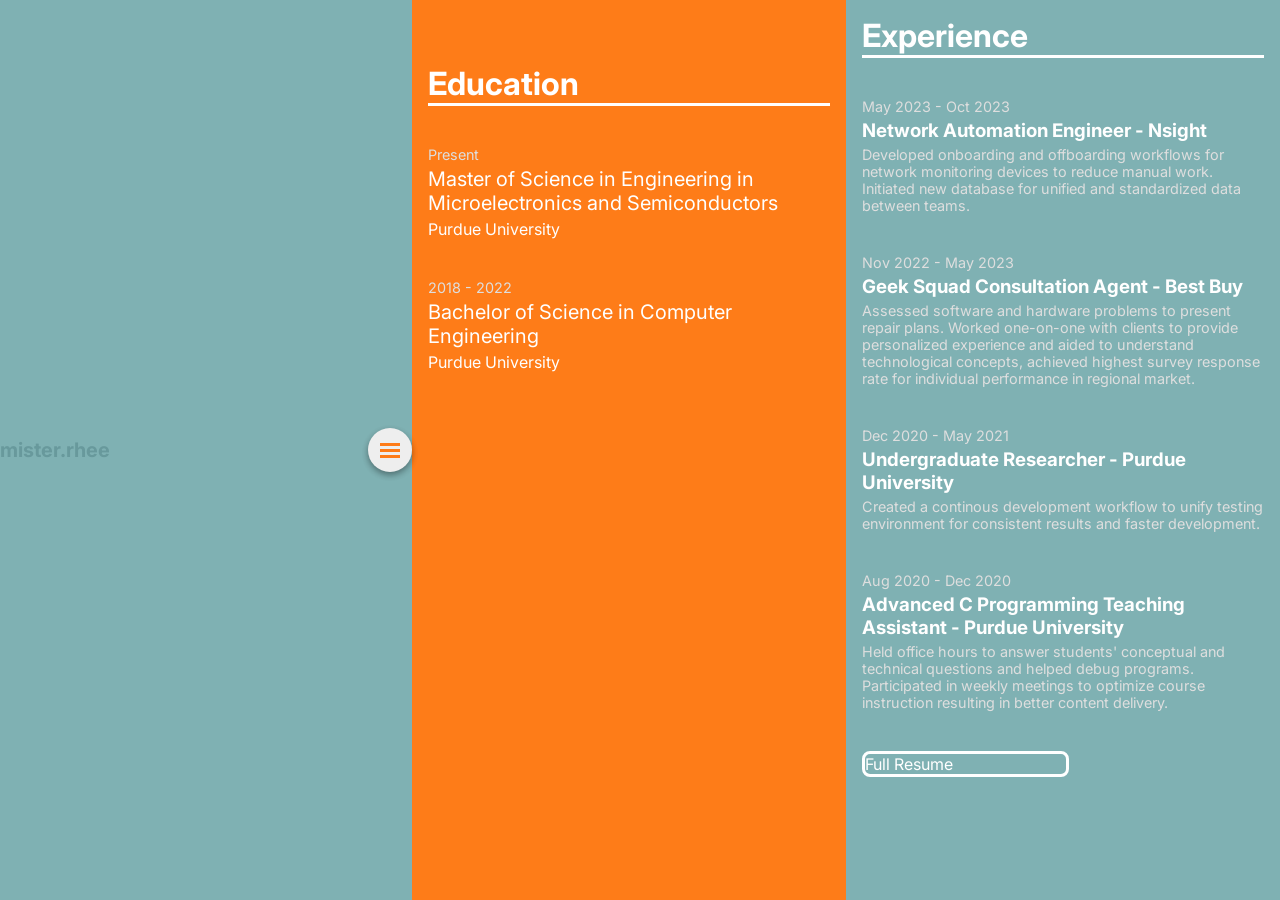
<file: v2/experience.html>
<!DOCTYPE html>
<html lang="en">

<head>
    <meta charset="UTF-8">
    <meta name="viewport" content="width=device-width, initial-scale=1.0">
    <link rel="preconnect" href="https://fonts.googleapis.com">
    <link rel="preconnect" href="https://fonts.gstatic.com" crossorigin>
    <link
        href="https://fonts.googleapis.com/css2?family=Inter:ital,opsz,wght@0,14..32,100..900;1,14..32,100..900&display=swap"
        rel="stylesheet">
    <title>Experience</title>
    <link rel="stylesheet" href="styles.css">
    <link rel="stylesheet" href="experience.css">
    <script src="navigation.js"></script>
</head>

<body>
    <div id="nav-menu" class="overlay">
        <div class="overlay-content">
            <a href="index.html">Home</a>
            <a href="experience.html">Experience</a>
            <a href="projects.html">Projects</a>
            <a href="contact.html">Contact</a>
        </div>
    </div>

    <div class="nav-bar">
        <a href="index.html" id="branding">mister.rhee</a>
        <div id="nav-button-container" class="has-hover shadow-2" onclick="toggleNav(this)">
            <span id="nav-button">
                <div class="line1"></div>
                <div class="line2"></div>
                <div class="line3"></div>
            </span>
        </div>
    </div>

    <div class="fullscreen content-top content-wrapper education">
        <h1>Education</h1>
        <div class="block">
            <p class="subtext">Present</p>
            <p class="normal-text">Master of Science in Engineering in Microelectronics and Semiconductors</p>
            <p>Purdue University</p>
        </div>
        <div class="block">
            <p class="subtext">2018 - 2022</p>
            <p class="normal-text">Bachelor of Science in Computer Engineering</p>
            <p>Purdue University</p>
        </div>
    </div>
    <div class="fullscreen content-wrapper experience">
        <h1>Experience</h1>
        <div class="block">
            <p class="subtext">May 2023 - Oct 2023</p>
            <h3>Network Automation Engineer - Nsight</h3>
            <p class="subtext">Developed onboarding and offboarding workflows for network monitoring
                devices to reduce manual work. Initiated new database for unified and
                standardized data between teams.
            </p>
        </div>
        <div class="block">
            <p class="subtext">Nov 2022 - May 2023</p>
            <h3>Geek Squad Consultation Agent - Best Buy</h3>
            <p class="subtext">Assessed software and hardware problems to present repair plans.
                Worked one-on-one with clients to provide personalized experience
                and aided to understand technological concepts, achieved highest
                survey response rate for individual performance in regional market.
            </p>
        </div>
        <div class="block">
            <p class="subtext">Dec 2020 - May 2021</p>
            <h3>Undergraduate Researcher - Purdue University</h3>
            <p class="subtext">Created a continous development workflow to unify testing
                environment for consistent results and faster development.
            </p>
        </div>
        <div class="block">
            <p class="subtext">Aug 2020 - Dec 2020</p>
            <h3>Advanced C Programming Teaching Assistant - Purdue University</h3>
            <p class="subtext">Held office hours to answer students' conceptual and technical questions and helped debug programs.
                Participated in weekly meetings to optimize course instruction resulting in better content delivery.
            </p>
        </div>

        <a class="button-hollow" href="Richard Rhee Resume.pdf">Full Resume</a>
    </div>
</body>

</html>
</file>
<file: v2/styles.css>
* {
    margin: 0;
    padding: 0;
    font-family: Inter, Arial, Helvetica, sans-serif;
    --margin-xxs: .25rem;
    --margin-xs: .5rem;
    --margin-s: .75rem;
    --margin-m: 1rem;
    --margin-l: 1.25rem;
    --margin-xl: 1.75rem;
    --margin-xxl: 2.5rem;
    --margin-xxxl: 4rem;
}

/* :root {
    --bg-dark: oklch(0.9 0 0);
    --bg: oklch(0.95 0 0);
    --bg-light: oklch(1 0 0);
    --text: oklch(0 0 0);
    --text-muted: oklch(0.5 0 0);
    --accent1: oklch(0.7250 0.0525 200);
    --accent2: oklch(0.7250 0.1850 50);
} */

/* .dark {
    --bg-dark: oklch(0.1 0 0);
    --bg: oklch(0.2 0 0);
    --bg-light: oklch(0.3 0 0);
    --text: oklch(0.95 0 0);
    --text-muted: oklch(0.65 0 0);
} */

:root {
    --bg-dark: oklch(0.9 0 0);
    --bg: oklch(0.95 0 0);
    --bg-light: oklch(1 0 0);
    --text: oklch(1 0 0);
    --text-muted: oklch(0.9 0 0);
    --text-dark: oklch(0 0 0);
    --accent1-dark: oklch(0.6500 0.0525 200);
    --accent1: oklch(0.7250 0.0525 200); /* #7FB1B3 */
    --accent1-light: oklch(0.8500 0.0525 200);
    --accent2-dark: oklch(0.6500 0.1850 50);
    --accent2: oklch(0.7250 0.1850 50); /* #FE7C18 */
    --accent2-light: oklch(0.8500 0.1850 50);
    --accent3-dark: oklch(0.2250 0.0714 48.56);
    --accent3: oklch(0.3087 0.0714 48.56);
    --accent3-light: oklch(0.4250 0.0714 48.56);
}

body {
    display: flex;
    flex-flow: row wrap;
    color: var(--text);
}

a {
    text-decoration: none;
    color: var(--text);
    border-radius: var(--margin-xs);
    transition: color 0.5s;
}

ul {
    list-style-type: none;
}

.overlay {
    height: 100%;
    width: 0;
    position: fixed;
    z-index: 1;
    top: 0;
    left: 0;
    background-color: rgba(0, 0, 0, 0.2);
    backdrop-filter: blur(5px);
    overflow-x: hidden;
    transition: 0.5s;
}

.overlay-content {
    height: 100%;
    display: flex;
    flex-flow: column wrap;
    justify-content: center;
    align-items: center;
    gap: var(--margin-m);
}

.overlay a {
    color: var(--text-dark);
    font-size: 2rem;
}

.block {
    display: flex;
    flex-flow: column wrap;
    gap: var(--margin-xxs);
}

.normal-text {
    font-size: 1.25rem;
    color: var(--text);
}

.subtext {
    font-size: 0.9rem;
    color: var(--text-muted);
}

span#age {
    white-space: nowrap;
}

.fullscreen {
    width: 100vw;
    min-height: 100dvh;
    padding: var(--margin-m);
    box-sizing: border-box;
}

#branding {
    /* position: absolute;
    top: var(--margin-l);
    left: var(--margin-m); */
    font-weight: bold;
    font-size: 1.25rem;
    color: var(--accent2-dark);
}

#nav-button-container {
    /* position: fixed;
    top: var(--margin-s);
    right: var(--margin-s); */
    background-color: var(--bg);
    width: 44px;
    height: 44px;
    border-radius: 50%;
    display: flex;
    flex-flow: column;
    justify-content: center;
    align-items: center;
    z-index: 1;
}

.nav-bar {
    width: 100%;
    display: flex;
    flex-flow: row nowrap;
    justify-content: space-between;
    align-items: center;
}

#nav-button-container:hover {
    box-shadow: none;
}

.line1,
.line2,
.line3 {
    width: 20px;
    height: 3px;
    background-color: var(--accent1);
    margin: 3px 0;
    transition: 0.5s;
}

.change .line1 {
    transform: translate(0, 6px) rotate(-45deg);
}

.change .line2 {
    opacity: 0;
}

.change .line3 {
    transform: translate(0, -6px) rotate(45deg);
}

.content {
    background-color: var(--accent1);
    display: flex;
    /* flex-flow: row wrap; */
    flex-direction: column;
    /* justify-content: center;
    align-items: center; */
    justify-content: start;
}

.content-top {
    padding-top: var(--margin-xxxl);
}

.blurb {
    display: flex;
    flex-flow: column wrap;
    gap: var(--margin-l);
}

.text-content, .socials {
    height: 100%;
    display: flex;
    flex-direction: column;
    justify-content: center;
    align-items: start;
}

.content-wrapper {
    display: flex;
    flex-direction: column;
    gap: var(--margin-xxl);

    max-width: 42rem;
}

.content-wrapper>h1 {
    border-bottom: 3px solid var(--text);
}

.fa-brands, .email {
    color: var(--text-dark);
    font-size: var(--margin-xl);
}

/* Tablets and up */
/* @media (min-width: 768px) {
    .fullscreen {
        width: 50vw;
        min-height: 100dvh;
        padding: var(--margin-m);
        box-sizing: border-box;
    }
} */

/* Desktops and up */
@media (min-width: 1024px) {
    body {
        background-color: var(--accent1);
        justify-content: center;
        flex-wrap: nowrap;
    }

    /* #nav-button-container {
        display: none;
    } */

    .fullscreen {
        max-width: 50vw;
        display: flex;
        flex-direction: column;
    }
}

.has-hover {
    transition: 0.3s;
}

.has-hover:hover {
    transform: scale(1.1);
}

.button-hollow {
    max-width: 50%;
    /* padding: var(--margin-xs); */
    border: 3px solid var(--text);
}

.shadow-1 {
    box-shadow: 0 1px 3px rgba(0, 0, 0, 0.12), 0 1px 2px rgba(0, 0, 0, 0.24);
}

.shadow-2 {
    box-shadow: 0 3px 6px rgba(0, 0, 0, 0.16), 0 3px 6px rgba(0, 0, 0, 0.23);
}

.shadow-3 {
    box-shadow: 0 10px 20px rgba(0, 0, 0, 0.19), 0 6px 6px rgba(0, 0, 0, 0.23);
}

.shadow-4 {
    box-shadow: 0 14px 28px rgba(0, 0, 0, 0.25), 0 10px 10px rgba(0, 0, 0, 0.22);
}
</file>
<file: v2/experience.css>
#branding {
    color: var(--accent1-dark);
}

.education {
    background-color: var(--accent2);
}

/* .education > .block {
    background-color: var(--accent2-light);
    padding: var(--margin-s);
    border-radius: var(--margin-s);
} */

.experience {
    background-color: var(--accent1);
}

.line1, .line2, .line3 {
    background-color: var(--accent2);
}
</file>
